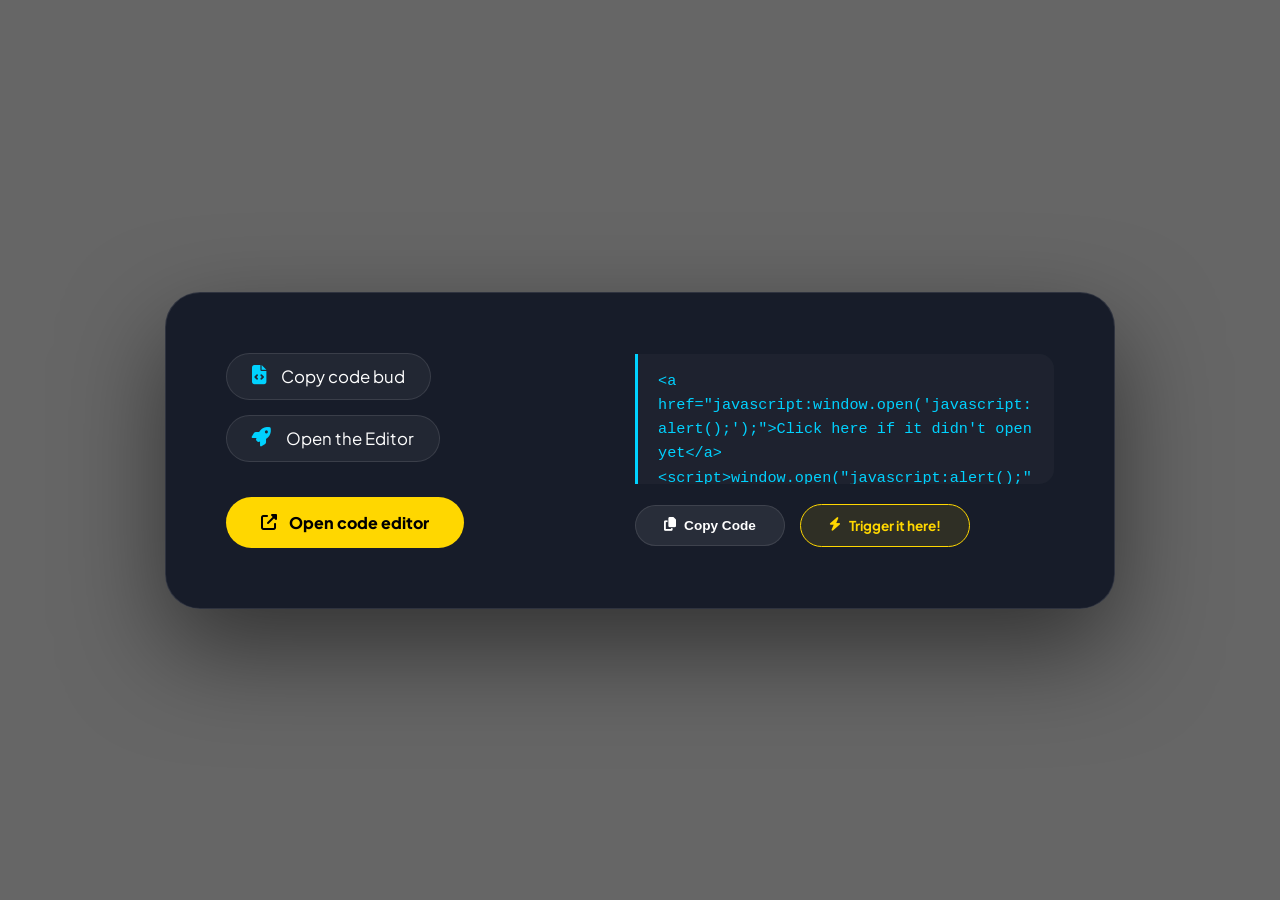
<file: bluebook.html>
<!DOCTYPE html>
<html lang="en">
<head>
    <meta charset="UTF-8">
    <meta name="viewport" content="width=device-width, initial-scale=1.0">
    <title>Code Lab v2</title>
    
    <link rel="stylesheet" href="https://cdnjs.cloudflare.com/ajax/libs/font-awesome/6.5.1/css/all.min.css">
    <link href="https://fonts.googleapis.com/css2?family=Plus+Jakarta+Sans:wght@400;700;800&display=swap" rel="stylesheet">

    <style>
        :root {
          --accent-blue: #00d2ff;
          --accent-yellow: #ffd700;
          --accent-green: #00ff88;
          --glass: rgba(15, 20, 35, 0.9);
          --border: rgba(255, 255, 255, 0.1);
          --text: #ffffff;
          --muted: #cbd5e1;
          --bg: url('https://raw.githubusercontent.com/code-andrewy/jumpman64beta/refs/heads/main/charlie-brown-snoopy-stargazing-desktop-wallpaper-preview.jpg');
        }

        * { box-sizing: border-box; margin: 0; padding: 0; }
        
        body {
          height: 100vh;
          font-family: 'Plus Jakarta Sans', sans-serif;
          background: linear-gradient(rgba(0,0,0,0.6), rgba(0,0,0,0.6)), var(--bg);
          background-size: cover;
          background-position: center;
          color: var(--text);
          display: flex;
          align-items: center;
          justify-content: center;
          padding: 20px;
          overflow: hidden;
        }

        .container {
          width: 100%;
          max-width: 950px;
          background: var(--glass);
          backdrop-filter: blur(25px);
          -webkit-backdrop-filter: blur(25px);
          border-radius: 35px;
          padding: 60px;
          display: grid;
          grid-template-columns: 1fr 1.2fr;
          gap: 60px;
          border: 1px solid var(--border);
          box-shadow: 0 40px 100px rgba(0,0,0,0.5);
          position: relative;
        }

        /* Feature: Status Pulse */
        .status-tag {
            position: absolute;
            top: 30px;
            left: 30px;
            font-size: 0.7rem;
            text-transform: uppercase;
            letter-spacing: 2px;
            display: flex;
            align-items: center;
            gap: 8px;
            color: var(--muted);
        }

        .pulse {
            width: 8px;
            height: 8px;
            background: var(--accent-green);
            border-radius: 50%;
            box-shadow: 0 0 10px var(--accent-green);
            animation: pulse-glow 2s infinite;
        }

        .list-side {
          display: flex;
          flex-direction: column;
          gap: 35px;
          justify-content: center;
        }

        .step-list {
          list-style: none;
          font-size: 1.05rem;
          display: flex;
          flex-direction: column;
          gap: 15px;
        }

        /* Added Pill Styling for List Items */
        .step-list li { 
          background: rgba(255, 255, 255, 0.05);
          border: 1px solid var(--border);
          padding: 12px 25px;
          border-radius: 50px;
          display: inline-flex;
          align-items: center;
          width: fit-content;
        }

        .step-list i { color: var(--accent-blue); margin-right: 15px; font-size: 1.2rem; }

        /* Updated to Pill Shape */
        .btn-main {
          display: inline-flex;
          align-items: center;
          gap: 12px;
          background: var(--accent-yellow);
          color: #000;
          padding: 15px 35px;
          border-radius: 50px; /* Pill radius */
          text-decoration: none;
          font-weight: 800;
          transition: all 0.3s ease;
          width: fit-content;
        }

        .btn-main:hover { transform: translateY(-3px) scale(1.02); background: #fff; }

        .code-side {
          display: flex;
          flex-direction: column;
          gap: 20px;
          justify-content: center;
        }

        #codeBox {
          width: 100%;
          background: rgba(255, 255, 255, 0.03);
          border: none;
          border-left: 3px solid var(--accent-blue);
          padding: 15px 20px;
          color: var(--accent-blue);
          font-family: 'Courier New', monospace;
          font-size: 0.95rem;
          line-height: 1.6;
          height: 130px;
          resize: none;
          outline: none;
          border-radius: 0 15px 15px 0;
        }

        .actions {
            display: flex;
            align-items: center;
            gap: 15px;
            flex-wrap: wrap;
        }

        /* Updated to Pill Shape */
        .copy-btn {
            background: rgba(255, 255, 255, 0.08);
            border: 1px solid var(--border);
            color: var(--text);
            padding: 12px 28px;
            border-radius: 50px; /* Pill radius */
            cursor: pointer;
            font-weight: bold;
            transition: 0.3s;
            font-size: 0.85rem;
            display: inline-flex;
            align-items: center;
            gap: 8px;
        }

        .copy-btn:hover { background: var(--accent-blue); color: #000; }
        .copy-btn.success { background: var(--accent-green); color: #000; }

        /* Added specific pill class for the trigger link */
        .trigger-pill {
            background: rgba(255, 215, 0, 0.1);
            color: var(--accent-yellow);
            border: 1px solid var(--accent-yellow);
            padding: 12px 28px;
            border-radius: 50px;
            text-decoration: none;
            font-size: 0.85rem;
            font-weight: bold;
            transition: 0.3s;
            display: inline-flex;
            align-items: center;
            gap: 8px;
        }

        .trigger-pill:hover {
            background: var(--accent-yellow);
            color: #000;
        }

        @keyframes pulse-glow {
            0% { transform: scale(0.95); box-shadow: 0 0 0 0 rgba(0, 255, 136, 0.7); }
            70% { transform: scale(1); box-shadow: 0 0 0 10px rgba(0, 255, 136, 0); }
            100% { transform: scale(0.95); box-shadow: 0 0 0 0 rgba(0, 255, 136, 0); }
        }

        @media (max-width: 800px) {
          .container { grid-template-columns: 1fr; padding: 40px; margin-top: 50px; }
          .status-tag { top: 15px; left: 50%; transform: translateX(-50%); }
        }
    </style>
</head>
<body>

    <div class="container">
        <div class="status-tag">
        </div>

        <div class="list-side">
            <ul class="step-list">
                <li><i class="fas fa-file-code"></i> Copy code bud</li>
                <li><i class="fas fa-rocket"></i> Open the Editor</li>
            </ul>

            <a href="https://htmledit.squarefree.com/" target="_self" class="btn-main">
                <i class="fas fa-external-link-alt"></i> Open code editor
            </a>
        </div>

        <div class="code-side">
            <textarea id="codeBox" readonly><a href="javascript:window.open('javascript:alert();');">Click here if it didn't open yet</a>
<script>window.open("javascript:alert();");</script></textarea>
            
            <div class="actions">
                <button class="copy-btn" id="copyBtn" onclick="copyToClipboard()">
                    <i class="fas fa-copy"></i> Copy Code
                </button>
                <a href="javascript:window.open('javascript:alert();');" class="trigger-pill">
                    <i class="fas fa-bolt"></i> Trigger it here!
                </a>
            </div>
        </div>
    </div>

    <script>
        async function copyToClipboard() {
            const code = document.getElementById('codeBox').value;
            const btn = document.getElementById('copyBtn');
            
            try {
                await navigator.clipboard.writeText(code);
                
                // Success State
                btn.classList.add('success');
                btn.innerHTML = '<i class="fas fa-check"></i> Copied!';
                
                setTimeout(() => {
                    btn.classList.remove('success');
                    btn.innerHTML = '<i class="fas fa-copy"></i> Copy Code';
                }, 2000);
            } catch (err) {
                console.error('Failed to copy!', err);
            }
        }

        // Standard Alert
        window.open("javascript:alert('Lab Ready');");
    </script>

</body>
</html>
</file>
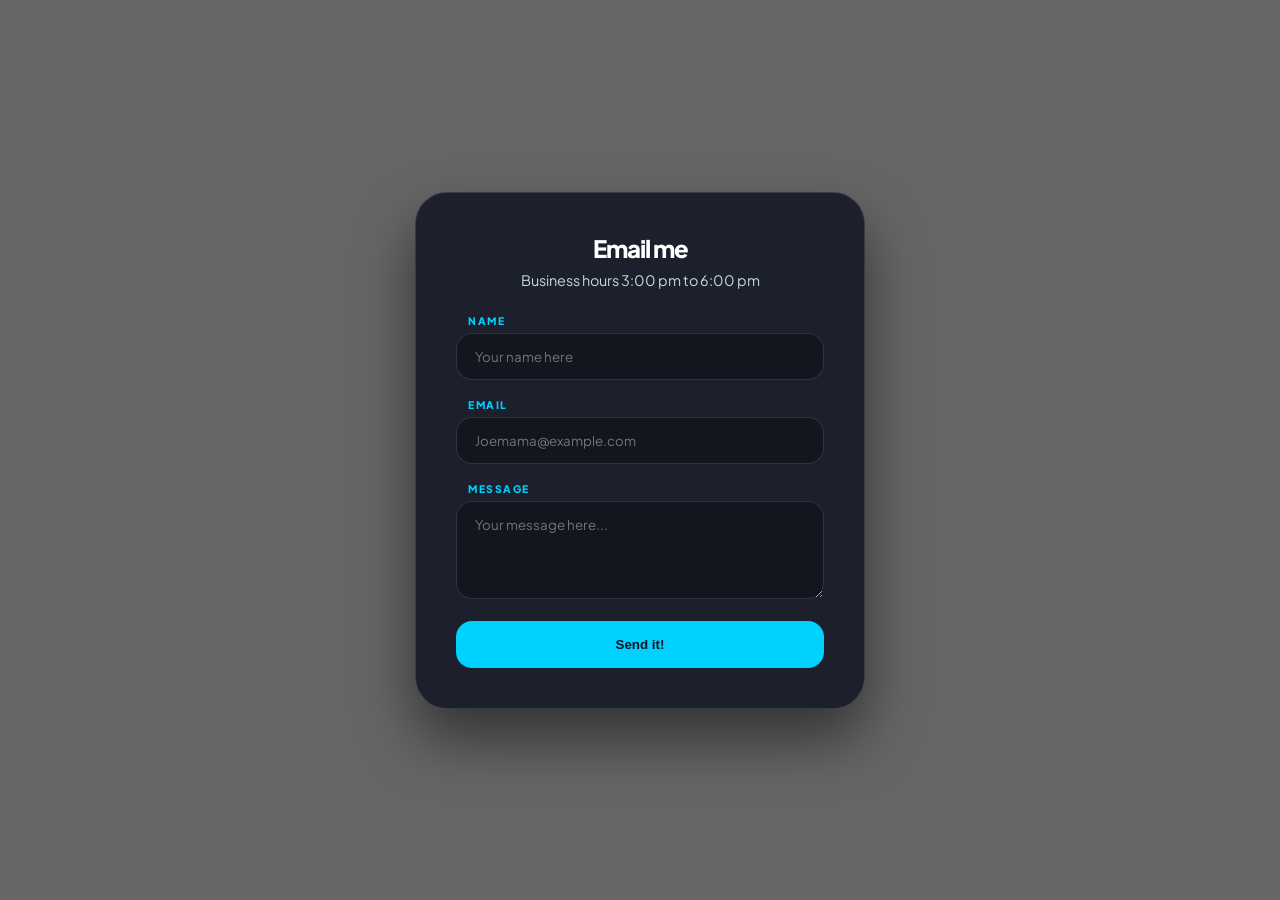
<file: contact-m.html>
<!DOCTYPE html>
<html lang="en">
<head>
    <meta charset="UTF-8">
    <meta name="viewport" content="width=device-width, initial-scale=1.0">
    <title>Secure Contact</title>
    <link href="https://fonts.googleapis.com/css2?family=Plus+Jakarta+Sans:wght@400;600;800&display=swap" rel="stylesheet">
    <style>
        :root {
            --blue: #00d2ff;
            --yellow: #ffd700; 
            --glass: rgba(15, 20, 35, 0.85);
            --border: rgba(255, 255, 255, 0.12);
            --text: #ffffff;
            --muted: #cbd5e1;
            --bg-fallback: url('https://raw.githubusercontent.com/code-andrewy/jumpman64beta/refs/heads/main/charlie-brown-snoopy-stargazing-desktop-wallpaper-preview.jpg');
            --smooth-bounce: cubic-bezier(0.34, 1.56, 0.64, 1);
        }

        * { box-sizing: border-box; margin: 0; padding: 0; }

        body {
            font-family: 'Plus Jakarta Sans', sans-serif;
            background: linear-gradient(rgba(0, 0, 0, 0.6), rgba(0, 0, 0, 0.6)), var(--bg-fallback);
            background-size: cover;
            background-position: center;
            background-attachment: fixed;
            display: flex; align-items: center; justify-content: center;
            min-height: 100vh; padding: 20px; color: var(--text);
        }

        .card {
            background: var(--glass);
            backdrop-filter: blur(25px);
            -webkit-backdrop-filter: blur(25px);
            border: 1px solid var(--border);
            border-radius: 32px;
            padding: 40px;
            width: 100%;
            max-width: 450px;
            box-shadow: 0 30px 60px rgba(0, 0, 0, 0.5);
            text-align: center;
            animation: appear 0.6s var(--smooth-bounce);
        }

        h2 { font-weight: 800; margin-bottom: 8px; letter-spacing: -1px; }
        p { color: var(--muted); font-size: 0.9rem; margin-bottom: 25px; }

        .input-group { text-align: left; margin-bottom: 18px; position: relative; }
        
        label { 
            font-size: 0.65rem; font-weight: 800; color: var(--blue); 
            text-transform: uppercase; letter-spacing: 1.5px; 
            margin-left: 12px; margin-bottom: 6px; display: block;
        }

        input, textarea {
            width: 100%; padding: 14px 18px;
            background: rgba(0, 0, 0, 0.3);
            border: 1px solid var(--border);
            border-radius: 16px;
            color: white; font-family: inherit; transition: 0.3s;
        }

        input:focus, textarea:focus {
            outline: none;
            border-color: var(--blue);
            background: rgba(0, 0, 0, 0.5);
            box-shadow: 0 0 15px rgba(0, 210, 255, 0.2);
        }

        button {
            width: 100%; padding: 16px;
            background: var(--blue); color: #0f1423;
            border: none; border-radius: 16px;
            font-weight: 800; cursor: pointer;
            transition: 0.4s var(--smooth-bounce);
        }

        button:hover:not(:disabled) {
            transform: scale(1.02);
            box-shadow: 0 10px 20px rgba(0, 210, 255, 0.3);
        }

        button:disabled { background: #444; color: #888; cursor: not-allowed; }

        .hidden { display: none; }

        @keyframes appear {
            from { opacity: 0; transform: translateY(20px); }
            to { opacity: 1; transform: translateY(0); }
        }
    </style>
</head>
<body>

<div class="card">
    <h2>Email me</h2>
    <p>Business hours 3:00 pm to 6:00 pm</p>

    <form id="contactForm" action="https://formsubmit.co/sirsnoopsiee@proton.me" method="POST">
        <input type="text" name="_honey" class="hidden">
        <input type="hidden" name="_captcha" value="true">
        <input type="hidden" name="_template" value="table">
        
        <div class="input-group">
            <label>Name</label>
            <input type="text" name="name" id="name" placeholder="Your name here" required>
        </div>

        <div class="input-group">
            <label>Email</label>
            <input type="email" name="email" id="email" placeholder="Joemama@example.com" required>
        </div>

        <div class="input-group">
            <label>Message</label>
            <textarea name="message" id="message" rows="4" placeholder="Your message here..." required></textarea>
        </div>

        <button type="submit" id="submitBtn">Send it!</button>
    </form>
</div>

<script>
    const form = document.getElementById('contactForm');
    const btn = document.getElementById('submitBtn');

    form.addEventListener('submit', (e) => {
        const name = document.getElementById('name').value.trim();
        const email = document.getElementById('email').value.trim();
        const msg = document.getElementById('message').value.trim();

        // 1. NO BLANK FORMS: Check if fields are just spaces
        if (!name || !email || !msg) {
            e.preventDefault();
            alert("Please fill out all fields.");
            return;
        }

        
        const checkPattern = /<[^>]*>|javascript:/gi;
        if (checkPattern.test(name) || checkPattern.test(msg)) {
            e.preventDefault();
            alert("Naughty Naughty");
            return;
        }

    
        btn.disabled = true;
        btn.innerText = "Sending...";
    });
</script>

</body>
</html>
</file>
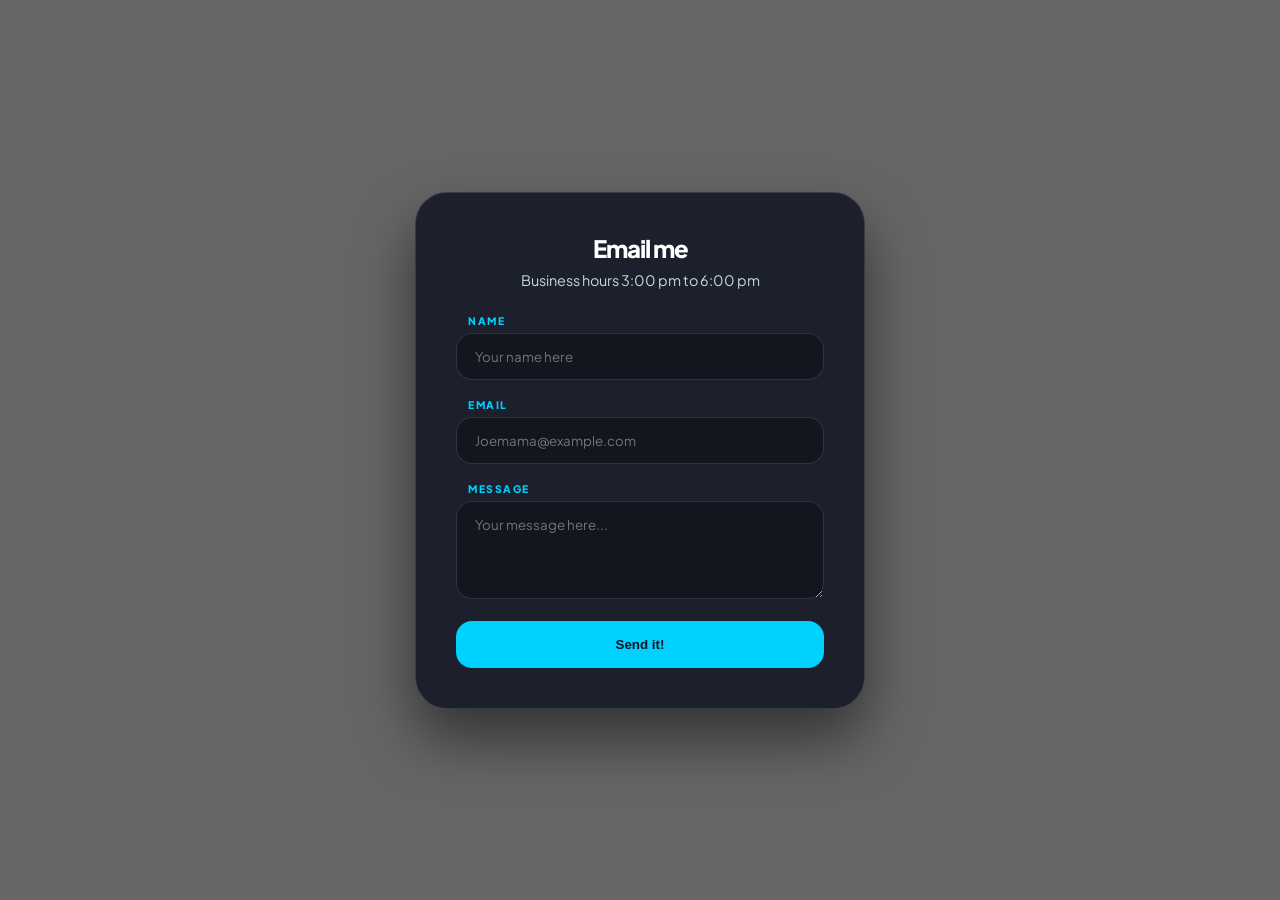
<file: contact.html>
<!DOCTYPE html>
<html lang="en">
<head>
    <meta charset="UTF-8">
    <meta name="viewport" content="width=device-width, initial-scale=1.0">
    <title>Contact me</title>
    <link href="https://fonts.googleapis.com/css2?family=Plus+Jakarta+Sans:wght@400;600;800&display=swap" rel="stylesheet">
    <style>
        :root {
            --blue: #00d2ff;
            --yellow: #ffd700; 
            --glass: rgba(15, 20, 35, 0.85);
            --border: rgba(255, 255, 255, 0.12);
            --text: #ffffff;
            --muted: #cbd5e1;
            --bg-fallback: url('https://raw.githubusercontent.com/code-andrewy/jumpman64beta/refs/heads/main/charlie-brown-snoopy-stargazing-desktop-wallpaper-preview.jpg');
            --smooth-bounce: cubic-bezier(0.34, 1.56, 0.64, 1);
        }

        * { box-sizing: border-box; margin: 0; padding: 0; }

        body {
            font-family: 'Plus Jakarta Sans', sans-serif;
            background: linear-gradient(rgba(0, 0, 0, 0.6), rgba(0, 0, 0, 0.6)), var(--bg-fallback);
            background-size: cover;
            background-position: center;
            background-attachment: fixed;
            display: flex; align-items: center; justify-content: center;
            min-height: 100vh; padding: 20px; color: var(--text);
        }

        .card {
            background: var(--glass);
            backdrop-filter: blur(25px);
            -webkit-backdrop-filter: blur(25px);
            border: 1px solid var(--border);
            border-radius: 32px;
            padding: 40px;
            width: 100%;
            max-width: 450px;
            box-shadow: 0 30px 60px rgba(0, 0, 0, 0.5);
            text-align: center;
            animation: appear 0.6s var(--smooth-bounce);
        }

        h2 { font-weight: 800; margin-bottom: 8px; letter-spacing: -1px; }
        p { color: var(--muted); font-size: 0.9rem; margin-bottom: 25px; }

        .input-group { text-align: left; margin-bottom: 18px; position: relative; }
        
        label { 
            font-size: 0.65rem; font-weight: 800; color: var(--blue); 
            text-transform: uppercase; letter-spacing: 1.5px; 
            margin-left: 12px; margin-bottom: 6px; display: block;
        }

        input, textarea {
            width: 100%; padding: 14px 18px;
            background: rgba(0, 0, 0, 0.3);
            border: 1px solid var(--border);
            border-radius: 16px;
            color: white; font-family: inherit; transition: 0.3s;
        }

        input:focus, textarea:focus {
            outline: none;
            border-color: var(--blue);
            background: rgba(0, 0, 0, 0.5);
            box-shadow: 0 0 15px rgba(0, 210, 255, 0.2);
        }

        button {
            width: 100%; padding: 16px;
            background: var(--blue); color: #0f1423;
            border: none; border-radius: 16px;
            font-weight: 800; cursor: pointer;
            transition: 0.4s var(--smooth-bounce);
        }

        button:hover:not(:disabled) {
            transform: scale(1.02);
            box-shadow: 0 10px 20px rgba(0, 210, 255, 0.3);
        }

        button:disabled { background: #444; color: #888; cursor: not-allowed; }

        .hidden { display: none; }

        @keyframes appear {
            from { opacity: 0; transform: translateY(20px); }
            to { opacity: 1; transform: translateY(0); }
        }
    </style>
</head>
<body>

<div class="card">
    <h2>Email me</h2>
    <p>Business hours 3:00 pm to 6:00 pm</p>

    <form id="contactForm" action="https://formsubmit.co/sirsnoopsiee@proton.me" method="POST">
        <input type="text" name="_honey" class="hidden">
        <input type="hidden" name="_captcha" value="true">
        <input type="hidden" name="_template" value="table">
        
        <div class="input-group">
            <label>Name</label>
            <input type="text" name="name" id="name" placeholder="Your name here" required>
        </div>

        <div class="input-group">
            <label>Email</label>
            <input type="email" name="email" id="email" placeholder="Joemama@example.com" required>
        </div>

        <div class="input-group">
            <label>Message</label>
            <textarea name="message" id="message" rows="4" placeholder="Your message here..." required></textarea>
        </div>

        <button type="submit" id="submitBtn">Send it!</button>
    </form>
</div>

<script>
    const form = document.getElementById('contactForm');
    const btn = document.getElementById('submitBtn');

    form.addEventListener('submit', (e) => {
        const name = document.getElementById('name').value.trim();
        const email = document.getElementById('email').value.trim();
        const msg = document.getElementById('message').value.trim();

        // 1. NO BLANK FORMS: Check if fields are just spaces
        if (!name || !email || !msg) {
            e.preventDefault();
            alert("Please fill out all fields.");
            return;
        }

        
        const checkPattern = /<[^>]*>|javascript:/gi;
        if (checkPattern.test(name) || checkPattern.test(msg)) {
            e.preventDefault();
            alert("Naughty Naughty");
            return;
        }

    
        btn.disabled = true;
        btn.innerText = "Sending...";
    });
</script>

</body>
</html>
</file>
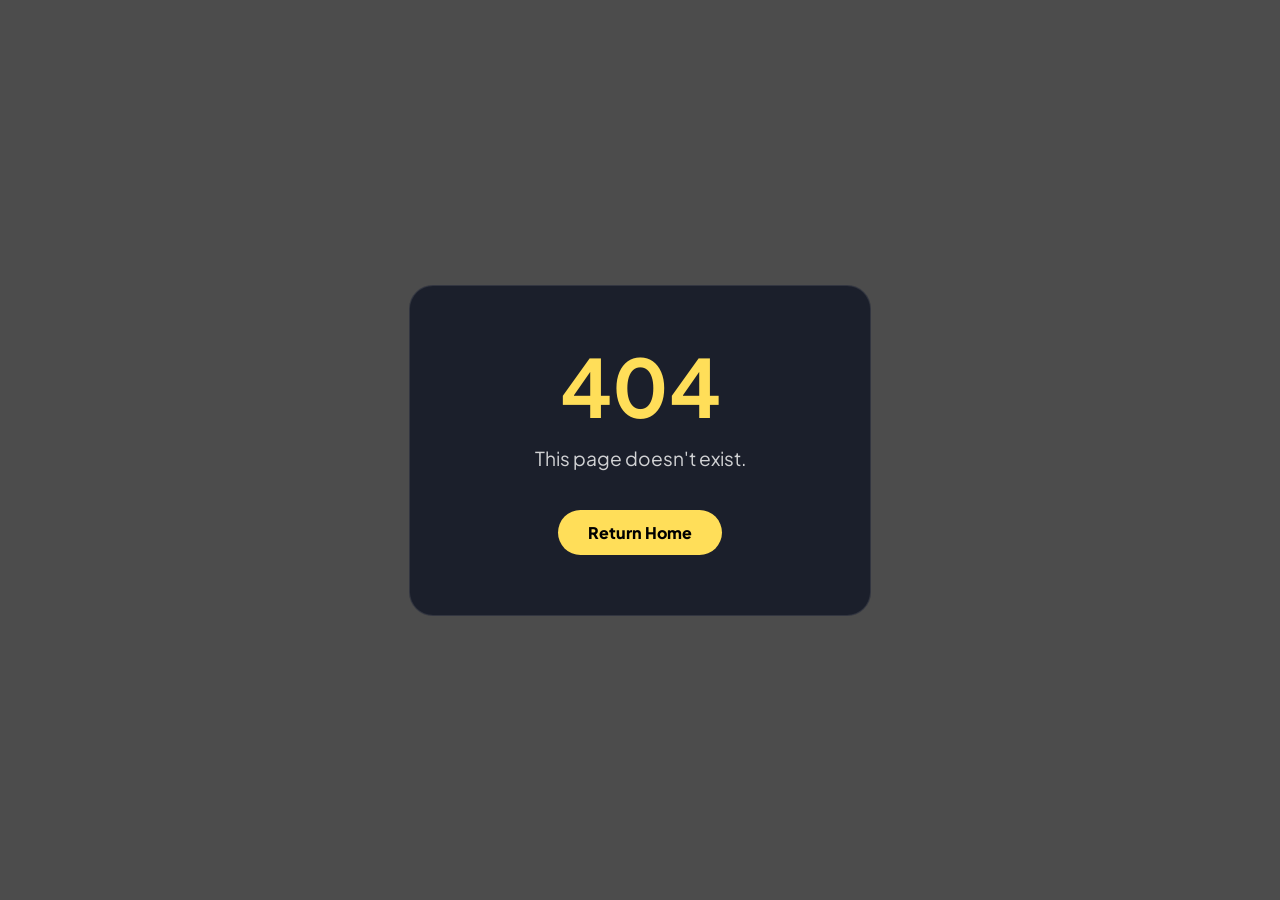
<file: Iframesnotallowed.html>
<!DOCTYPE html>
<html lang="en">
<head>
    <meta charset="UTF-8">
    <meta name="viewport" content="width=device-width, initial-scale=1.0">
    <title>404 | Not Found</title>
    
    <link rel="stylesheet" href="https://cdnjs.cloudflare.com/ajax/libs/font-awesome/6.5.1/css/all.min.css">
    <link href="https://fonts.googleapis.com/css2?family=Plus+Jakarta+Sans:wght@400;800&display=swap" rel="stylesheet">

    <style>
        :root {
            --yellow: #ffde59;
            --glass: rgba(15, 20, 35, 0.8);
            --border: rgba(255, 255, 255, 0.1);
            --bg-image: url('https://raw.githubusercontent.com/code-andrewy/jumpman64beta/refs/heads/main/charlie-brown-snoopy-stargazing-desktop-wallpaper-preview.jpg');
        }

        body {
            height: 100vh;
            margin: 0;
            font-family: 'Plus Jakarta Sans', sans-serif;
            display: flex;
            align-items: center;
            justify-content: center;
            background: linear-gradient(rgba(0,0,0,0.7), rgba(0,0,0,0.7)), var(--bg-image);
            background-size: cover;
            background-position: center;
            color: white;
            text-align: center;
        }

        .container {
            background: var(--glass);
            backdrop-filter: blur(15px);
            -webkit-backdrop-filter: blur(15px);
            padding: 60px 30px;
            border-radius: 24px;
            border: 1px solid var(--border);
            max-width: 400px;
            width: 90%;
        }

        h1 {
            font-size: 5rem;
            margin: 0;
            color: var(--yellow);
            line-height: 1;
        }

        p {
            font-size: 1.2rem;
            margin: 20px 0 40px;
            opacity: 0.8;
        }

        .home-link {
            text-decoration: none;
            color: #000;
            background: var(--yellow);
            padding: 12px 30px;
            border-radius: 50px;
            font-weight: 800;
            transition: transform 0.2s;
            display: inline-block;
        }

        .home-link:hover {
            transform: scale(1.05);
        }
    </style>
</head>
<body>

    <div class="container">
        <h1>404</h1>
        <p>This page doesn't exist.</p>
        
        <a href="https://jumpman64portalblob.pages.dev" class="home-link">
            Return Home
        </a>
    </div>

</body>
</html>
</file>
